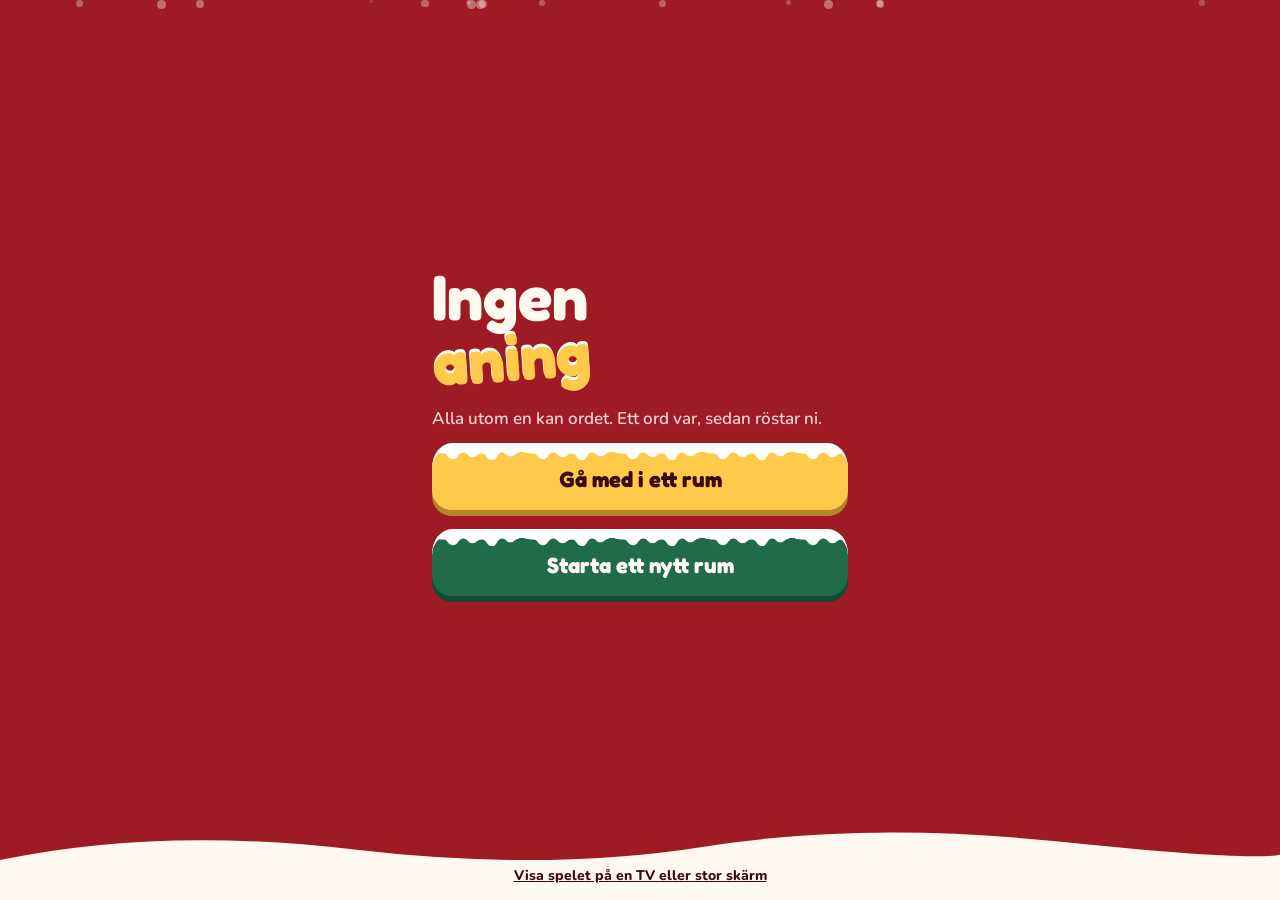
<file: static/index.html>
<!DOCTYPE html>
<html lang="sv">
<head>
<meta charset="utf-8">
<meta name="viewport" content="width=device-width, initial-scale=1, viewport-fit=cover">
<meta name="theme-color" content="#9E1B26">
<title>Ingen aning</title>
<link rel="icon" href="data:image/svg+xml,%3Csvg xmlns=%27http://www.w3.org/2000/svg%27 viewBox=%270 0 64 64%27%3E%3Crect width=%2764%27 height=%2764%27 rx=%2714%27 fill=%27%239E1B26%27/%3E%3Ctext x=%2732%27 y=%2748%27 font-size=%2746%27 font-weight=%27700%27 text-anchor=%27middle%27 fill=%27%23FFC94A%27 font-family=%27sans-serif%27%3E?%3C/text%3E%3C/svg%3E">
<link rel="preconnect" href="https://fonts.googleapis.com">
<link rel="preconnect" href="https://fonts.gstatic.com" crossorigin>
<link href="https://fonts.googleapis.com/css2?family=Fredoka:wght@500;700&family=Nunito:wght@600;800&display=swap" rel="stylesheet">
<link rel="stylesheet" href="/static/app.css?v=23">
</head>
<body class="jul">
<div class="snow" aria-hidden="true" id="snow"></div>
<main id="app"></main>
<script src="/static/common.js?v=23"></script>
<script src="/static/player.js?v=23"></script>
</body>
</html>
</file>
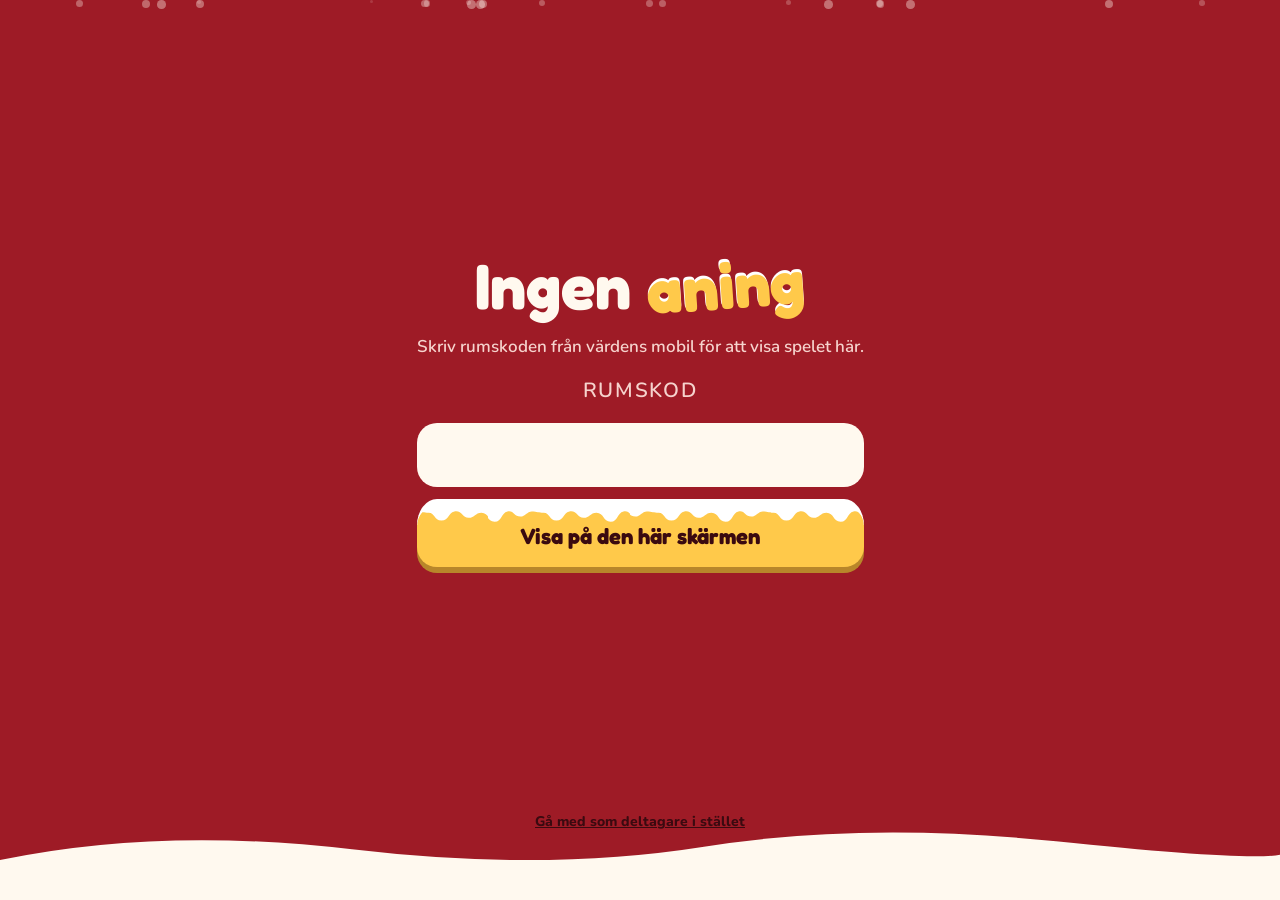
<file: static/tv.html>
<!DOCTYPE html>
<html lang="sv">
<head>
<meta charset="utf-8">
<meta name="viewport" content="width=device-width, initial-scale=1">
<meta name="theme-color" content="#9E1B26">
<title>Ingen aning på TV</title>
<link rel="icon" href="data:image/svg+xml,%3Csvg xmlns=%27http://www.w3.org/2000/svg%27 viewBox=%270 0 64 64%27%3E%3Crect width=%2764%27 height=%2764%27 rx=%2714%27 fill=%27%239E1B26%27/%3E%3Ctext x=%2732%27 y=%2748%27 font-size=%2746%27 font-weight=%27700%27 text-anchor=%27middle%27 fill=%27%23FFC94A%27 font-family=%27sans-serif%27%3E?%3C/text%3E%3C/svg%3E">
<link rel="preconnect" href="https://fonts.googleapis.com">
<link rel="preconnect" href="https://fonts.gstatic.com" crossorigin>
<link href="https://fonts.googleapis.com/css2?family=Fredoka:wght@500;700&family=Nunito:wght@600;800&display=swap" rel="stylesheet">
<link rel="stylesheet" href="/static/app.css?v=23">
</head>
<body class="tv jul drift">
<div class="snow" aria-hidden="true" id="snow"></div>
<main id="app" style="height:100%"></main>
<script src="/static/qrcode.js"></script>
<script src="/static/common.js?v=23"></script>
<script src="/static/tv.js?v=23"></script>
</body>
</html>
</file>
<file: static/app.css>
/* Ingen aning. Grangrönt, gult och rött, runda tjocka bokstäver. En kolumn på mobilen, 16:9 på TV:n. */
:root {
  --ground: #0E3B2E;
  --panel: #17513F;
  --cream: #FFF4DC;
  --muted: #BFD8CB;
  --ink: #0B2A21;
  --ink-soft: #3D5A4E;
  --yellow: #FFC94A;
  --yellow-deep: #B8862A;
  --red: #C8323C;
  --display: Fredoka, "Arial Rounded MT Bold", "Trebuchet MS", system-ui, sans-serif;
  --body: Nunito, system-ui, -apple-system, "Segoe UI", sans-serif;
  color-scheme: dark;
}
* { box-sizing: border-box; }
html, body { height: 100%; }
body {
  margin: 0; background: var(--ground); color: var(--cream);
  font-family: var(--body); font-weight: 600; font-size: 17px; line-height: 1.4;
  -webkit-text-size-adjust: 100%; overflow-x: hidden;
}
button, input { font-family: inherit; }
button { cursor: pointer; -webkit-tap-highlight-color: transparent; }
button:focus-visible, input:focus-visible { outline: 3px solid var(--yellow); outline-offset: 3px; }
h1 { margin: 0; font-family: var(--display); font-weight: 700; font-size: 36px; line-height: 1.1; text-wrap: balance; }
p { margin: 0; }

@keyframes pop { 0% { transform: scale(0) rotate(-14deg); opacity: 0 } 70% { transform: scale(1.12) rotate(4deg); opacity: 1 } 100% { transform: scale(1) rotate(0); opacity: 1 } }
@keyframes rise { from { transform: translateY(26px); opacity: 0 } to { transform: none; opacity: 1 } }
@keyframes wobble { 0%, 100% { transform: scale(1.04) rotate(-4deg) } 50% { transform: scale(1.04) rotate(2deg) } }
@keyframes swing { 0%, 100% { transform: rotate(-3.5deg) } 50% { transform: rotate(3.5deg) } }
@keyframes bob { 0%, 100% { transform: translateY(0) } 50% { transform: translateY(-10px) } }
@keyframes fall { from { transform: translateY(-5vh) } to { transform: translateY(105vh) } }
@keyframes stamp { 0% { transform: scale(3) rotate(-20deg); opacity: 0 } 60% { transform: scale(.9) rotate(-5deg); opacity: 1 } 100% { transform: scale(1) rotate(-5deg); opacity: 1 } }
@keyframes grow { from { transform: scaleX(0) } to { transform: scaleX(1) } }
@keyframes dotjump { 0%, 80%, 100% { transform: translateY(0); opacity: .45 } 40% { transform: translateY(-14px); opacity: 1 } }

.snow { position: fixed; inset: 0; pointer-events: none; overflow: hidden; }
.snow span { position: absolute; top: 0; border-radius: 50%; background: var(--cream); animation: fall linear infinite; }

.screen {
  position: relative; width: 100%; max-width: 460px; min-height: 100vh; min-height: 100dvh; margin: 0 auto;
  padding: max(28px, env(safe-area-inset-top)) 24px max(28px, env(safe-area-inset-bottom));
  display: flex; flex-direction: column; gap: 18px;
}
.enter.screen { animation: rise .45s both; }
.center { align-items: center; text-align: center; }
.middle { justify-content: center; }
.grow { flex-grow: 1; min-height: 8px; }
.kicker { font-size: 14px; letter-spacing: .08em; text-transform: uppercase; color: var(--muted); }
.muted { color: var(--muted); }
.small { font-size: 15px; }

.btn {
  min-height: 62px; padding: 8px 20px; border: 0; border-radius: 20px; background: var(--yellow); color: var(--ink);
  font-family: var(--display); font-weight: 700; font-size: 22px; box-shadow: 0 6px 0 var(--yellow-deep);
  transition: transform .08s, box-shadow .08s; flex-shrink: 0;
}
.btn:active { transform: translateY(4px); box-shadow: 0 2px 0 var(--yellow-deep); }
.btn.ghost { background: none; color: var(--cream); border: 2px solid var(--cream); box-shadow: none; }
.btn.ghost:active { transform: scale(.97); }
.btn.slim { min-height: 48px; font-family: var(--body); font-weight: 800; font-size: 16px; border-radius: 16px; }
.btn[disabled] { background: var(--panel); color: var(--muted); box-shadow: none; cursor: default; }
.enter .btn.late { animation: pop .4s .2s both; }
.row2 { display: grid; grid-template-columns: repeat(2, minmax(0, 1fr)); gap: 12px; }

.field { display: flex; flex-direction: column; gap: 6px; }
.input {
  height: 64px; width: 100%; border: 0; border-radius: 20px; padding: 0 20px; background: var(--cream); color: var(--ink);
  font-family: var(--display); font-weight: 700; font-size: 26px;
}
.input.code { text-transform: uppercase; letter-spacing: .2em; }

.tiles { display: flex; gap: 8px; }
.tile {
  width: 58px; height: 68px; border-radius: 14px; background: var(--yellow); color: var(--ink);
  font-family: var(--display); font-weight: 700; font-size: 42px; display: flex; align-items: center; justify-content: center;
}
.tile:nth-child(even) { background: var(--cream); }
.enter .tile { animation: pop .5s both; }
.enter .tile:nth-child(2) { animation-delay: .08s } .enter .tile:nth-child(3) { animation-delay: .16s } .enter .tile:nth-child(4) { animation-delay: .24s }

.chips { display: flex; flex-wrap: wrap; gap: 10px; }
.chip { display: flex; align-items: center; gap: 8px; padding: 6px 16px 6px 6px; border-radius: 999px; background: var(--panel); font-weight: 800; }
.chip.new { animation: pop .45s both; }
.chip.off { opacity: .45; }
.dot {
  --s: 34px; width: var(--s); height: var(--s); flex-shrink: 0; border-radius: 50%; color: var(--ink);
  font-family: var(--display); font-weight: 700; font-size: calc(var(--s) * .56);
  display: flex; align-items: center; justify-content: center;
}
.panel { background: var(--panel); border-radius: 18px; padding: 14px 18px; }
.pills { display: flex; flex-wrap: wrap; gap: 8px; }
.pill { min-height: 44px; padding: 0 16px; border-radius: 999px; border: 2px solid var(--panel); background: var(--panel); color: var(--cream); font-weight: 800; font-size: 15px; }
.pill.on { background: var(--cream); color: var(--ink); border-color: var(--yellow); }

/* Lappen som hänger i snöret */
.hang { display: flex; flex-direction: column; align-items: center; transform-origin: 50% 7px; animation: swing 2.6s ease-in-out infinite; }
.hang.flipped { animation-duration: 4.5s; }
.hang .knob { width: 14px; height: 14px; border-radius: 50%; background: var(--yellow); position: relative; z-index: 2; }
.hang .string { width: 4px; height: 64px; margin-top: -4px; background: var(--yellow); border-radius: 2px; position: relative; z-index: 2; }
.tag { width: min(290px, 78vw); aspect-ratio: 29 / 38; margin-top: -31px; padding: 0; border: 0; background: none; perspective: 1100px; color: inherit; }
.tag .inner { display: block; position: relative; width: 100%; height: 100%; transform-style: preserve-3d; transition: transform .7s cubic-bezier(.2, .9, .3, 1.15); }
.hang.flipped .tag .inner { transform: rotateY(180deg); }
.tag .face {
  position: absolute; inset: 0; border-radius: 28px; backface-visibility: hidden; -webkit-backface-visibility: hidden;
  display: flex; flex-direction: column; align-items: center; justify-content: center; gap: 12px; padding: 24px; text-align: center;
}
.tag .face::before { content: ""; position: absolute; top: 18px; left: 50%; margin-left: -11px; width: 22px; height: 22px; border-radius: 50%; background: var(--ground); }
.tag .front { background: var(--red); border: 6px dashed var(--cream); }
.tag .back { background: var(--cream); color: var(--ink); transform: rotateY(180deg); }
.tag .big { font-family: var(--display); font-weight: 700; font-size: 50px; line-height: 1; }
.tag .word { font-family: var(--display); font-weight: 700; font-size: 40px; line-height: 1.05; color: var(--red); overflow-wrap: anywhere; }
.tag .q { font-family: var(--display); font-weight: 700; font-size: 110px; line-height: .9; color: var(--red); }
.tag .note { font-size: 16px; color: var(--ink-soft); }
.after { visibility: hidden; align-self: stretch; display: flex; flex-direction: column; }
.hang.flipped ~ .after { visibility: visible; }
.hang.flipped ~ .after .btn { animation: pop .45s .5s both; }

.avatar { --s: 150px; animation: bob 1.6s ease-in-out infinite; }
.peek { background: var(--cream); color: var(--ink); border-radius: 16px; padding: 12px 22px; font-family: var(--display); font-weight: 700; font-size: 24px; animation: pop .35s both; }

.grid2 { display: grid; grid-template-columns: repeat(2, minmax(0, 1fr)); gap: 12px; }
.vote {
  min-height: 104px; padding: 12px 8px; border-radius: 22px; border: 3px solid var(--panel); background: var(--panel); color: var(--cream);
  display: flex; flex-direction: column; align-items: center; justify-content: center; gap: 8px; font-weight: 800; font-size: 17px;
}
.vote .dot { --s: 50px; }
.vote.on { background: var(--cream); color: var(--ink); border-color: var(--yellow); animation: wobble .5s ease-in-out 1 both; }

.dots { display: flex; gap: 14px; }
.dots span { width: 22px; height: 22px; border-radius: 50%; background: var(--yellow); animation: dotjump 1.2s ease-in-out infinite; }
.dots span:nth-child(2) { background: var(--cream); animation-delay: .15s } .dots span:nth-child(3) { background: var(--red); animation-delay: .3s }

.slip { border-radius: 24px; padding: 20px 22px; display: flex; flex-direction: column; gap: 4px; }
.slip b { font-family: var(--display); font-weight: 700; font-size: 32px; line-height: 1.05; overflow-wrap: anywhere; }
.slip.guess { background: var(--cream); color: var(--ink); transform: rotate(-2deg); }
.slip.guess span { color: var(--ink-soft); } .slip.guess b { color: var(--red); }
.slip.truth { background: var(--panel); transform: rotate(1.5deg); }
.slip.truth span { color: var(--muted); }
.enter .slip { animation: pop .5s .1s both; } .enter .slip.truth { animation-delay: .25s; }
.enter .slip.guess { --r: -2deg; }

.stamp { padding: 4px 26px 8px; border: 5px solid var(--yellow); border-radius: 18px; color: var(--yellow); font-family: var(--display); font-weight: 700; font-size: 56px; line-height: 1; transform: rotate(-5deg); max-width: 100%; overflow-wrap: anywhere; }
.enter .stamp { animation: stamp .6s calc(var(--t0, 0s) + .15s) both; }
.enter .hold { animation: rise .4s var(--t0, 0s) both; }
.enter .hold.last { animation-delay: calc(var(--t0, 0s) + 4.6s); }
.enter .d1 { animation: rise .5s calc(var(--t0, 0s) + 1.2s) both } .enter .d2 { animation: rise .5s calc(var(--t0, 0s) + 2.3s) both }
.enter .d3 { animation: rise .5s calc(var(--t0, 0s) + 3.2s) both } .enter .d4 { animation: rise .5s calc(var(--t0, 0s) + 3.9s) both }
.bars { display: flex; flex-direction: column; gap: 6px; }
.bar { display: flex; align-items: center; gap: 10px; font-size: 16px; }
.bar .name { width: 104px; white-space: nowrap; overflow: hidden; text-overflow: ellipsis; }
.bar .track { flex-grow: 1; height: 14px; border-radius: 7px; background: var(--panel); overflow: hidden; }
.bar .fill { display: block; height: 100%; border-radius: 7px; background: #7FA898; transform-origin: left center; }
.bar .fill.spy { background: var(--yellow); }
.enter .bar .fill { animation: grow .6s 1.1s both; }
.bar .n { width: 16px; text-align: right; font-weight: 800; font-variant-numeric: tabular-nums; }
.board { display: flex; flex-direction: column; gap: 5px; }
.line { display: flex; align-items: center; gap: 10px; min-height: 28px; }
.line .dot { --s: 24px; }
.line .name { flex-grow: 1; white-space: nowrap; overflow: hidden; text-overflow: ellipsis; }
.gain { min-width: 34px; text-align: center; border-radius: 999px; background: var(--yellow); color: var(--ink); font-weight: 800; font-size: 14px; }
.enter .gain { animation: pop .4s calc(var(--t0, 0s) + 4.5s) both; }
.gain.none { visibility: hidden; }
.total { width: 26px; text-align: right; font-family: var(--display); font-weight: 700; font-size: 20px; font-variant-numeric: tabular-nums; }

.toast { position: fixed; left: 16px; right: 16px; bottom: max(16px, env(safe-area-inset-bottom)); z-index: 10; background: var(--red); color: var(--cream); border-radius: 16px; padding: 14px 18px; font-weight: 800; text-align: center; animation: rise .3s both; }
.offline { position: fixed; top: 0; left: 0; right: 0; z-index: 10; background: var(--yellow); color: var(--ink); padding: 6px 12px; font-weight: 800; font-size: 14px; text-align: center; }
.logo { font-family: var(--display); font-weight: 700; font-size: 64px; line-height: .95; }
.logo em { font-style: normal; color: var(--yellow); display: inline-block; transform: rotate(-4deg); }

/* ---------- Få plats på en mobilskärm i webbläsaren, utan att scrolla ---------- */
html, body { overflow: hidden; }
body:not(.tv) #app { height: 100%; }
.screen {
  height: 100vh; height: 100dvh; min-height: 0; overflow-y: auto; overscroll-behavior: contain;
  padding: max(clamp(14px, 3dvh, 28px), env(safe-area-inset-top)) 22px 0;
  gap: clamp(10px, 2dvh, 18px);
}
.screen.middle { padding-bottom: 22px; }
h1 { font-size: clamp(27px, 5dvh, 36px); }
.foot {
  margin-top: auto; position: sticky; bottom: 0; z-index: 3; align-self: stretch; background: var(--ground);
  display: flex; flex-direction: column; gap: 10px; padding: 10px 0 max(16px, env(safe-area-inset-bottom));
}
.footrow { display: flex; gap: 10px; }
.footrow .btn:first-child { flex: 1; }
.toprow { display: flex; justify-content: space-between; align-items: flex-start; gap: 12px; }
.link { background: none; border: 0; color: var(--muted); font-weight: 800; font-size: 15px; text-decoration: underline; min-height: 44px; padding: 0 4px; }
.tile { width: clamp(46px, 13vw, 58px); height: clamp(54px, 15vw, 68px); font-size: clamp(32px, 9.5vw, 42px); }
.pills.scrollx { flex-wrap: nowrap; overflow-x: auto; margin: 0 -22px; padding: 2px 22px 6px; scrollbar-width: none; }
.pills.scrollx::-webkit-scrollbar { display: none; }
.pills.scrollx .pill { flex-shrink: 0; white-space: nowrap; }
.chip { padding: 5px 14px 5px 5px; font-size: 16px; }
.chip .dot { --s: 30px; }
.tag { width: min(290px, 78vw, calc((100dvh - 320px) * .763)); container-type: inline-size; }
.tag .face { padding: 8cqw; gap: 4cqw; border-radius: 9cqw; }
.tag .front { border-width: max(3px, 2cqw); }
.tag .big { font-size: 17cqw; }
.tag .big.sub { font-size: 9.5cqw; }
.tag .word { font-size: 14cqw; }
.tag .q { font-size: 36cqw; }
.tag .note { font-size: max(12px, 5.4cqw); line-height: 1.3; }
.hang .string { height: clamp(40px, 7dvh, 64px); }
.avatar { --s: clamp(84px, 20dvh, 150px); }
.grid2.three { grid-template-columns: repeat(3, minmax(0, 1fr)); gap: 8px; }
.vote { min-height: clamp(70px, 13dvh, 104px); padding: 8px 6px; gap: 6px; font-size: 15px; }
.vote .dot { --s: clamp(34px, 6.5dvh, 50px); }
.vote span:last-child { max-width: 100%; overflow: hidden; text-overflow: ellipsis; white-space: nowrap; }
.slip { padding: clamp(12px, 2.4dvh, 20px) 20px; }
.slip b { font-size: clamp(24px, 4.6dvh, 32px); }
.stamp { font-size: clamp(34px, 7.5dvh, 56px); max-width: 86%; text-align: center; }
.board.two { display: grid; grid-template-columns: repeat(2, minmax(0, 1fr)); column-gap: 14px; row-gap: 4px; }
.board.two .kicker { grid-column: 1 / -1; }
.board.two .line { gap: 6px; min-height: 26px; font-size: 15px; }
.board.two .gain { min-width: 28px; font-size: 12px; }
.board.two .total { width: 20px; font-size: 17px; }
.logo { font-size: clamp(48px, 10dvh, 64px); }
.cat { width: fit-content; max-width: 100%; flex-shrink: 0; display: flex; align-items: baseline; gap: 8px; padding: 5px 16px; border-radius: 999px; background: var(--cream); color: var(--ink); }
.cat span { font-size: 12px; letter-spacing: .08em; text-transform: uppercase; color: var(--ink-soft); }
.cat b { font-family: var(--display); font-weight: 700; font-size: 18px; line-height: 1.2; }
.tag .catword { font-family: var(--display); font-weight: 700; font-size: 9.5cqw; line-height: 1.1; }
.tag .catword.ink { color: var(--ink); }
.screen.tight { gap: clamp(7px, 1.3dvh, 14px); }
.screen.tight .panel { padding: 10px 14px; }
@media (max-height: 620px) { .screen.tight p { font-size: 15px; line-height: 1.3; } .screen.tight .line { min-height: 24px; } }
.chips.dense { gap: 6px; }
.chips.dense .chip { font-size: 14px; padding: 4px 11px 4px 4px; gap: 6px; }
.chips.dense .chip .dot { --s: 24px; }
.tvlink { align-self: center; color: var(--muted); font-size: 14px; padding: 12px 8px max(14px, env(safe-area-inset-bottom)); }
.tvlink:hover { color: var(--cream); }

/* ---------- TV ---------- */
.tv { height: 100%; overflow: hidden; font-size: 2vw; }
.tv .stage { position: relative; height: 100%; padding: 6vh 5.5vw; display: flex; flex-direction: column; gap: 3.5vh; }
.tv .enter.stage { animation: rise .5s both; }
.tv .stage.spread { justify-content: space-evenly; }
.tv h1 { font-size: 5.2vw; }
.tv .kicker { font-size: 1.6vw; }
.tv .lead { font-size: 2.2vw; color: var(--muted); }
.tv .lead b { color: var(--cream); font-weight: 800; }
.tv .split { display: flex; gap: 4.5vw; align-items: center; }
.tv .col { flex: 1 1 0; min-width: 0; display: flex; flex-direction: column; gap: 2.4vh; align-items: flex-start; }
.tv .tiles { gap: 1.1vw; }
.tv .tile { width: 8vw; height: 9.6vw; border-radius: 1.8vw; font-size: 6.2vw; }
.tv .qr { width: 23vw; height: 23vw; flex-shrink: 0; border-radius: 2.2vw; background: var(--cream); padding: 1.4vw; transform: rotate(3deg); }
.tv .qr svg { width: 100%; height: 100%; display: block; }
.tv .enter .qr { animation: rise .6s .3s both; }
.tv .chips { gap: 1.1vw; }
.tv .chip { font-size: 2.2vw; padding: .6vw 2vw .6vw .6vw; gap: 1vw; }
.tv .chip .dot { --s: 4vw; }
.tv .people { display: flex; flex-wrap: wrap; justify-content: center; gap: 2vw; }
.tv .person { width: 11vw; display: flex; flex-direction: column; align-items: center; gap: 1.2vh; font-weight: 800; font-size: 1.7vw; }
.tv .person .dot { --s: 8.6vw; }
.tv .person .nm { max-width: 100%; white-space: nowrap; overflow: hidden; text-overflow: ellipsis; }
.tv .person .st { border-radius: 999px; padding: .2vw 1.2vw; font-size: 1.4vw; background: var(--panel); color: var(--muted); }
.tv .person.wait .dot { opacity: .45; animation: bob 1.4s ease-in-out infinite; }
.tv .person.done .dot { box-shadow: 0 0 0 .5vw var(--yellow); }
.tv .person.done .st { background: var(--yellow); color: var(--ink); }
.tv .person.done.new .dot { animation: pop .5s both; }
.tv .avatar { --s: 17vw; }
.tv .slip { border-radius: 2.4vw; padding: 2.4vw 3vw; }
.tv .slip span { font-size: 1.7vw; } .tv .slip b { font-size: 5vw; }
.tv .logo { font-size: 64px; }
.tv .stamp { max-width: 100%; }
.tv .chip .dot { --s: 4vw; }
.tv .stamp { border-width: .7vw; border-radius: 2.4vw; padding: .4vw 3.4vw 1vw; font-size: 11vw; }
.tv .boardbox { width: 37vw; flex-shrink: 0; background: var(--panel); border-radius: 2.5vw; padding: 2.2vw 2.5vw; display: flex; flex-direction: column; gap: 1.2vh; }
.tv .line { gap: 1vw; font-size: 1.9vw; min-height: 0; }
.tv .line .dot { --s: 2.8vw; }
.tv .gain { min-width: 3.6vw; font-size: 1.5vw; }
.tv .total { width: 2.6vw; font-size: 2.3vw; }
.tv .word { font-family: var(--display); font-weight: 700; color: var(--yellow); }
.tv .form { max-width: 36vw; margin: auto; display: flex; flex-direction: column; gap: 2vh; align-items: stretch; text-align: center; font-size: 17px; }

/* ---------- Jultema: sätts med klassen "jul" på body, ta bort klassen för grundutseendet ---------- */
.jul {
  --ground: #9E1B26; --panel: #7B1019; --cream: #FFF9EF; --muted: #F6D3CD;
  --ink: #3A0A10; --ink-soft: #7A4A4A; --red: #C02330; --green: #1F6B4A;
}
.jul .tile { background: var(--yellow); color: var(--ink); }
/* inga vita rutor under snön: guld och grönt i stället, så att snökanten syns */
.jul .slip.guess { background: var(--yellow); }
.jul .slip.guess span { color: var(--ink); }
.jul .slip.guess b { color: var(--ink); }
.jul .peek { background-color: var(--green); color: var(--cream); }
.jul .qr { border: 1vw solid var(--green); padding: .9vw; }
.jul .tile:nth-child(even) { background: var(--green); color: var(--cream); }
.jul .tag .front { background: var(--green) url("data:image/svg+xml,%3Csvg xmlns='http://www.w3.org/2000/svg' viewBox='0 0 64 64'%3E%3Cpath d='M14 7 L16 14 L23 16 L16 18 L14 25 L12 18 L5 16 L12 14 Z' fill='%23FFC94A' opacity='.75'/%3E%3Cpath d='M44 34 L45.3 38.7 L50 40 L45.3 41.3 L44 46 L42.7 41.3 L38 40 L42.7 38.7 Z' fill='%23FFC94A' opacity='.6'/%3E%3Ccircle cx='46' cy='12' r='2.2' fill='%23fff' opacity='.55'/%3E%3Ccircle cx='22' cy='46' r='1.8' fill='%23fff' opacity='.5'/%3E%3Ccircle cx='58' cy='56' r='1.5' fill='%23fff' opacity='.45'/%3E%3Ccircle cx='30' cy='28' r='1.2' fill='%23fff' opacity='.4'/%3E%3C/svg%3E") 0 0 / 30cqw 30cqw; border-color: #fff; box-shadow: inset 0 0 0 1.6cqw var(--green), inset 0 0 0 2.4cqw var(--yellow); padding-bottom: 30cqw; }
.jul .tag .front::after { content: ""; position: absolute; left: 50%; bottom: 7cqw; width: 46cqw; aspect-ratio: 120 / 62; transform: translateX(-50%); background: url("data:image/svg+xml,%3Csvg xmlns='http://www.w3.org/2000/svg' viewBox='0 0 120 62'%3E%3Cg stroke='%23134A33' stroke-width='1.6' stroke-linejoin='round'%3E%3Cpath id='l' d='M58 36 C50 22 40 28 34 16 C30 27 18 22 6 31 C18 37 20 48 32 46 C38 54 50 44 58 36 Z' fill='%233DB07C'/%3E%3Cpath d='M62 36 C70 22 80 28 86 16 C90 27 102 22 114 31 C102 37 100 48 88 46 C82 54 70 44 62 36 Z' fill='%233DB07C'/%3E%3Cpath d='M10 31 L54 36 M110 31 L66 36' fill='none' stroke-width='1.2'/%3E%3C/g%3E%3Cg fill='%23E0283A' stroke='%237B1019' stroke-width='1.4'%3E%3Ccircle cx='60' cy='27' r='8'/%3E%3Ccircle cx='52' cy='41' r='8'/%3E%3Ccircle cx='68' cy='41' r='8'/%3E%3C/g%3E%3Cg fill='%23fff' opacity='.85'%3E%3Ccircle cx='57.5' cy='24' r='2'/%3E%3Ccircle cx='49.5' cy='38' r='2'/%3E%3Ccircle cx='65.5' cy='38' r='2'/%3E%3C/g%3E%3C/svg%3E") center / contain no-repeat; }
.jul .tag .front .gj { font-family: var(--display); font-weight: 700; font-size: 8cqw; letter-spacing: .12em; text-transform: uppercase; color: var(--yellow); }
.jul .tile:nth-child(even), .jul .slip.truth, .jul .peek { background-image: url("data:image/svg+xml,%3Csvg xmlns='http://www.w3.org/2000/svg' viewBox='0 0 64 64'%3E%3Cpath d='M14 7 L16 14 L23 16 L16 18 L14 25 L12 18 L5 16 L12 14 Z' fill='%23FFC94A' opacity='.75'/%3E%3Cpath d='M44 34 L45.3 38.7 L50 40 L45.3 41.3 L44 46 L42.7 41.3 L38 40 L42.7 38.7 Z' fill='%23FFC94A' opacity='.6'/%3E%3Ccircle cx='46' cy='12' r='2.2' fill='%23fff' opacity='.55'/%3E%3Ccircle cx='22' cy='46' r='1.8' fill='%23fff' opacity='.5'/%3E%3Ccircle cx='58' cy='56' r='1.5' fill='%23fff' opacity='.45'/%3E%3Ccircle cx='30' cy='28' r='1.2' fill='%23fff' opacity='.4'/%3E%3C/svg%3E"); background-size: 56px 56px; }
.jul.tv .tile:nth-child(even), .jul.tv .slip.truth { background-size: 6vw 6vw; }
.middle .cat { margin-bottom: 12px; }
/* färre pixlar per spelare när ni är många */
.grid2.three .vote { min-height: clamp(60px, 10.5dvh, 96px); }
.grid2.three .vote .dot { --s: clamp(28px, 5dvh, 44px); }

/* Spänningen före avslöjandet */
@keyframes fadeout { to { opacity: 0; visibility: hidden; } }
.suspense { display: none; }
.enter .suspense { position: fixed; inset: 0; z-index: 6; display: flex; flex-direction: column; align-items: center; justify-content: center; gap: 22px; padding: 24px; text-align: center; }
.suspense .kicker { font-size: 16px; color: var(--cream); }
.suspense .ring { display: flex; flex-wrap: wrap; justify-content: center; gap: 12px 8px; max-width: 420px; margin-top: 26px; }
.stamp { white-space: nowrap; }
.board.two.dense { row-gap: 1px; }
.board.two.dense .line { min-height: 23px; font-size: 14px; margin-top: 1px; }
.who { width: 76px; padding-top: 20px; display: flex; flex-direction: column; align-items: center; gap: 4px; font-weight: 800; font-size: 13px; opacity: .5; transition: transform .12s, opacity .12s; }
.who .dot { --s: 48px; }
.who .nm { max-width: 100%; overflow: hidden; text-overflow: ellipsis; white-space: nowrap; }
.who.hot { opacity: 1; transform: scale(1.2); }
.who.hot .dot { box-shadow: 0 0 0 4px var(--yellow); }
.suspense.found .who { opacity: .15; transform: scale(.9); transition-duration: .4s; }
.suspense.found .who.hot { opacity: 1; transform: scale(1.7); z-index: 2; }
.suspense.found .dots { visibility: hidden; }
.suspense.gone { animation: fadeout .3s both; pointer-events: none; }
.tv .suspense .kicker { font-size: 2.2vw; }
.tv .suspense .ring { max-width: 80vw; gap: 3vw 2vw; margin-top: 5vw; }
.tv .who { width: 11vw; padding-top: 3vw; font-size: 1.6vw; gap: 1vh; }
.tv .who .dot { --s: 7vw; }
.tv .who.hot .dot { box-shadow: 0 0 0 .5vw var(--yellow); }

/* Skärmar som byggs upp steg för steg: allt väntar på --t0, sedan d1 till d4 i tur och ordning */
.enter.staged > *:not(.suspense) { animation: rise .4s var(--t0, 0s) both; }
.enter.staged > .now { animation-delay: 0s; }
.enter.staged > .d1 { animation-delay: calc(var(--t0, 0s) + 1.2s); }
.enter.staged > .d2 { animation-delay: calc(var(--t0, 0s) + 2.3s); }
.enter.staged > .d3 { animation-delay: calc(var(--t0, 0s) + 3.2s); }
.enter.staged > .d4 { animation-delay: calc(var(--t0, 0s) + 3.9s); }
.enter.staged > .last { animation-delay: calc(var(--t0, 0s) + 4.6s); }
.stamp.no { color: var(--cream); border-color: var(--cream); }

/* Juryns tid */
@keyframes drain { from { width: var(--from, 100%) } to { width: 0 } }
.tbar { width: 100%; height: 10px; border-radius: 5px; background: var(--panel); overflow: hidden; }
.tbar span { display: block; height: 100%; width: var(--from, 100%); border-radius: 5px; background: var(--yellow); animation: drain linear both; }
.tv .tbar { height: 1.2vw; border-radius: .6vw; }

/* Utslaget, rad för rad */
.rword { text-align: center; font-size: 18px; }
.rword .word { font-family: var(--display); font-weight: 700; font-size: 1.5em; color: var(--yellow); }
.rguess { text-align: center; }
.outcome { display: inline-block; margin: 2px 0 0 4px; padding: 1px 12px; border-radius: 999px; background: var(--yellow); color: var(--ink); font-weight: 800; font-size: .85em; transform: rotate(-2deg); }
.outcome.no { background: var(--cream); color: var(--red); }
.tv .rword, .tv .rguess { text-align: left; font-size: 2.4vw; }
.jul .hang .string { background: repeating-linear-gradient(180deg, #fff 0 6px, #D4202E 6px 12px); width: 5px; }
.jul .hang .knob { background: var(--cream); }
.jul .pill.on, .jul .vote.on { border-color: var(--green); }
.jul .dots span:nth-child(3) { background: var(--green); }
.jul .toast { background: var(--cream); color: var(--red); }
.jul .logo em, .jul .stamp { text-shadow: 0 -3px 0 #fff; }
.jul .slip.truth { background-color: var(--green); }
.jul .slip.truth span { color: #CDE7DA; }
.jul .tv .person .st { background: var(--panel); }
.jul .tv .person.done .st { background: var(--yellow); }

/* Alla knappar har färg och snö, även de sekundära */
.jul .btn.ghost { position: relative; border: 0; background: var(--green); color: var(--cream); box-shadow: 0 6px 0 #134A33; }
.jul .btn.ghost:active { transform: translateY(4px); box-shadow: 0 2px 0 #134A33; }
.jul .btn.ghost.slim { box-shadow: 0 4px 0 #134A33; }
.jul .btn + .btn, .jul .btn + .peek { margin-top: 6px; }

/* Snö som ligger på knappar och rutor. Snötäcket har samma rundning som rutan under (--capr)
   och ligger bara ett par pixlar ovanför kanten, så att det vilar på den i stället för att sväva. */
.jul .btn:not([disabled]), .jul .tile, .jul .panel, .jul .slip, .jul .peek, .jul .boardbox, .jul .qr { position: relative; }
.jul .btn { --capr: 20px; }
.jul .btn.slim { --capr: 16px; }
.jul .tile { --capr: 14px; }
.jul .panel { --capr: 18px; }
.jul .slip { --capr: 24px; }
.jul .peek { --capr: 16px; }
.jul { --caph: 5px; --dripw: 90px; --driph: 13px; --band: 4px; } /* --caph: hur högt snön bygger över kanten */
.jul .tile { --caph: 4px; --dripw: 52px; --driph: 9px; --band: 3px; }
.jul .btn.slim { --caph: 4px; }
/* Snötäcket börjar exakt där rutans hörn börjar runda av och reser sig mjukt till full höjd över hörnet.
   Lager uppifrån: dropparna, ett vitt band, och två skäror som fyller ut mellan rutans hörn och snöns
   ytterkant, så att snön smalnar av till en spets längs sidan i stället för att sluta i ett tvärt hörn. */
.jul .btn:not([disabled])::before, .jul .tile::before, .jul .panel::before, .jul .slip::before, .jul .peek::before, .jul .boardbox::before, .jul .qr::before {
  --caps: calc(var(--capr) + var(--caph));
  content: ""; position: absolute; left: 0; right: 0; top: calc(-1 * var(--caph)); height: calc(var(--caps) + 6px); pointer-events: none;
  border-radius: var(--capr) var(--capr) 0 0 / var(--caps) var(--caps) 0 0;
  background:
    url("data:image/svg+xml,%3Csvg xmlns='http://www.w3.org/2000/svg' viewBox='0 0 90 14'%3E%3Cpath d='M0 0 H90 V5 C86 5 85 9 81 9 C76 9 76 4 71 5 C66 6 67 13 61 13 C55 13 56 6 50 6 C45 6 45 10 40 10 C35 10 35 4 29 5 C24 6 25 12 19 12 C13 12 14 6 9 6 C5 6 4 5 0 5 Z' fill='%23fff'/%3E%3C/svg%3E") 0 var(--caph) / var(--dripw) var(--driph) repeat-x,
    linear-gradient(#fff, #fff) top left / 100% calc(var(--caph) + var(--band)) no-repeat,
    radial-gradient(circle at var(--capr) var(--caps), transparent calc(var(--capr) - .7px), #fff var(--capr)) top left / var(--capr) var(--caps) no-repeat,
    radial-gradient(circle at 0 var(--caps), transparent calc(var(--capr) - .7px), #fff var(--capr)) top right / var(--capr) var(--caps) no-repeat;
}
.jul.tv { --caph: .5vw; --dripw: 9vw; --driph: 1.4vw; --band: .4vw; }
.jul.tv .tile { --capr: 1.8vw; --caph: .5vw; --dripw: 9vw; --driph: 1.4vw; --band: .4vw; }
.jul.tv .slip { --capr: 2.4vw; }
.jul.tv .boardbox { --capr: 2.5vw; }
.jul.tv .qr { --capr: 2.2vw; }
.jul.tv .qr::before { left: -1vw; right: -1vw; top: calc(-1vw - var(--caph)); }

/* Tomteluva på alla spelare */
.jul .dot { position: relative; }
.jul .dot { box-sizing: border-box; padding-top: calc(var(--s) * .16); font-size: calc(var(--s) * .5); }
.jul .dot::before {
  content: ""; position: absolute; width: 96%; aspect-ratio: 68 / 54; left: 9%; top: -47%; transform: rotate(-7deg); transform-origin: 43% 90%;
  background: url("data:image/svg+xml,%3Csvg xmlns='http://www.w3.org/2000/svg' viewBox='0 0 68 54'%3E%3Cpath d='M10 41 C10 20 24 5 42 6 C53 7 60 14 61 25 C55 18 48 18 46 24 C44 31 47 37 49 41 Z' fill='%23D4202E' stroke='%23fff' stroke-width='3' stroke-linejoin='round'/%3E%3Crect x='3' y='36' width='52' height='14' rx='7' fill='%23fff'/%3E%3Ccircle cx='60' cy='28' r='7' fill='%23fff'/%3E%3C/svg%3E") center / contain no-repeat; pointer-events: none;
}

/* Släden som far förbi, och snödrivan längst ner */
@keyframes sleigh { 0% { transform: translate(-130%, 30px) rotate(-7deg) } 24% { transform: translate(calc(100vw + 30%), -40px) rotate(-7deg) } 100% { transform: translate(calc(100vw + 30%), -40px) rotate(-7deg) } }
.sleigh { display: none; }
.jul .sleigh { display: block; position: absolute; top: 11%; left: 0; width: clamp(130px, 36vw, 230px); opacity: .85; animation: sleigh 30s linear 3s infinite both; }
.jul.tv .sleigh { width: 17vw; top: 8%; }
.jul:not(.tv):not(.drift) .sleigh { display: none; } /* på mobilen bara där den inte stör läsningen */
.jul .avatar { --s: clamp(72px, 16dvh, 132px); margin-top: calc(var(--s) * .42); }
.jul.tv .avatar { --s: 14vw; margin-top: 6vw; }
.jul.tv .person { padding-top: 3.6vw; }
.jul .vote .dot { margin-top: calc(var(--s) * .34); }
.jul .chip { margin-top: 6px; }
.jul .line .dot, .jul .board .line { margin-top: 2px; }
.jul .tag .front .note { color: var(--cream); }
.jul.drift .snow::after { content: ""; position: absolute; left: 0; right: 0; bottom: 0; height: clamp(52px, 9vh, 80px); background: url("data:image/svg+xml,%3Csvg xmlns='http://www.w3.org/2000/svg' viewBox='0 0 400 60' preserveAspectRatio='none'%3E%3Cpath d='M0 60 V30 Q50 5 110 22 T220 20 T330 16 T400 26 V60 Z' fill='%23FFF9EF'/%3E%3C/svg%3E") bottom / 100% 100% no-repeat; }
.jul.drift .tvlink { color: var(--ink); font-weight: 800; }
.jul.drift .tvlink:hover { color: var(--red); }

@media (prefers-reduced-motion: reduce) { *, *::before, *::after { animation: none !important; transition: none !important; } }
</file>
